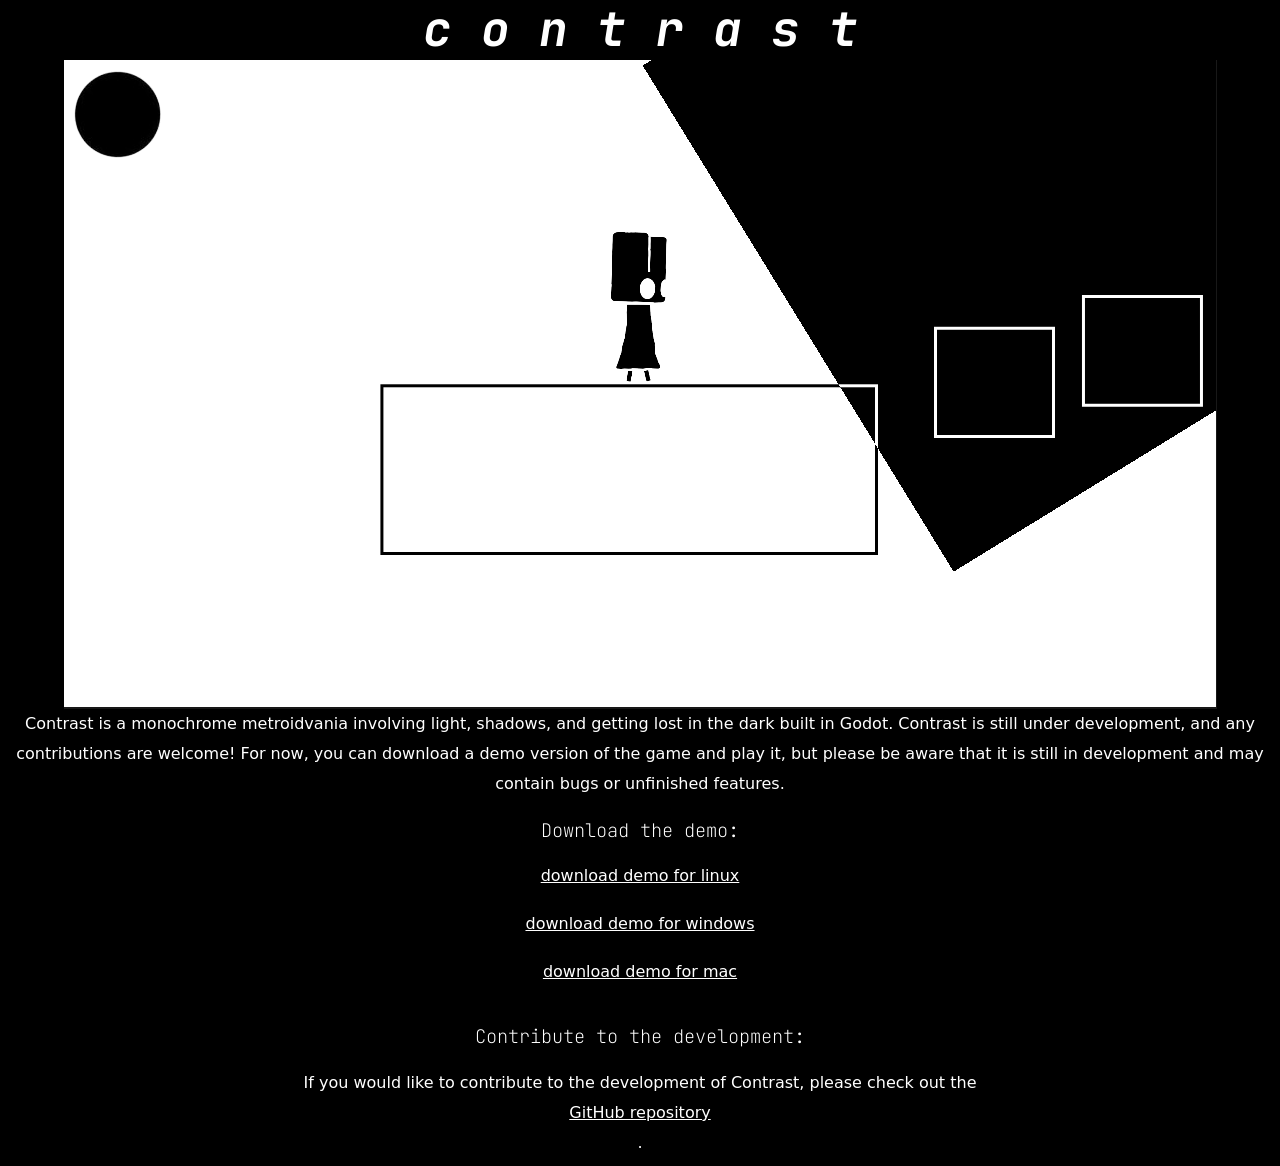
<file: contrast-page/contrast-index.html>
<!DOCTYPE html>
<html>
    <head>
        <title>contrast</title>
        <link rel="icon" type="image/x-icon" href="contrast-icon.ico">
        <link rel="stylesheet" href="style.css">
        <link rel="preconnect" href="https://fonts.googleapis.com">
        <link rel="preconnect" href="https://fonts.gstatic.com" crossorigin>
        <link href="https://fonts.googleapis.com/css2?family=JetBrains+Mono:ital,wght@0,100..800;1,100..800&display=swap" rel="stylesheet">
    </head>
    <header>
        <h1>c   o   n   t   r   a   s   t</h1>
    </header>
    <body>
        <img src="game photo.png">
        <p>Contrast is a monochrome metroidvania involving light, shadows, and getting lost in the dark built in Godot. Contrast is still under development, and any contributions are welcome! 
            For now, you can download a demo version of the game and play it, but please be aware that it is still in development and may contain bugs or unfinished features. 
        </p>
        <h3>Download the demo:</h3>
        <a href="https://cdn.hackclub.com/01a0ad0e-19cd-7382-825b-7388414b1c97/contrast-linux.x86_64" download>download demo for linux</a><br>
        <a href="" download>download demo for windows</a><br>
        <a href="https://cdn.hackclub.com/01a0ad0d-347c-7bd3-a105-43224105b84b/contrast-mac.zip" download>download demo for mac</a><br>
        <h3>Contribute to the development:</h3>
        <p>If you would like to contribute to the development of Contrast, please check out the <a href="https://github.com/a-fun-gi/contrast">GitHub repository</a>.</p>
    </body>
</html>
</file>
<file: contrast-page/style.css>
header {
    background-color: black;
    width: 100%;
    height: 60px;
    position: fixed;
    top: 0;
    left: 0;
    padding-top: none;
}

h1 {
    color: white;
    text-align: center;
    font-family: "JetBrains Mono", monospace;
    font-optical-sizing: auto;
    font-weight: 700;
    font-style: italic;
    font-size: 3rem;
    margin: -3px;
}

body {
    margin-top: 60px;
    background-color: black;
}

.content,p,img,ul,a {
    text-align: center;
    color: white;
    display: block;
    margin: 0 auto;
    max-width: 100%;
    height: auto;
    font-family:system-ui, -apple-system, BlinkMacSystemFont, 'Segoe UI', Roboto, Oxygen, Ubuntu, Cantarell, 'Open Sans', 'Helvetica Neue', sans-serif;
    line-height: 30px;
}

h2,h3 {
    text-align: center;
    color: white;
    font-family: "JetBrains Mono", monospace;
    font-optical-sizing: auto;
    font-weight: 150;
    font-style: normal;
}
</file>
